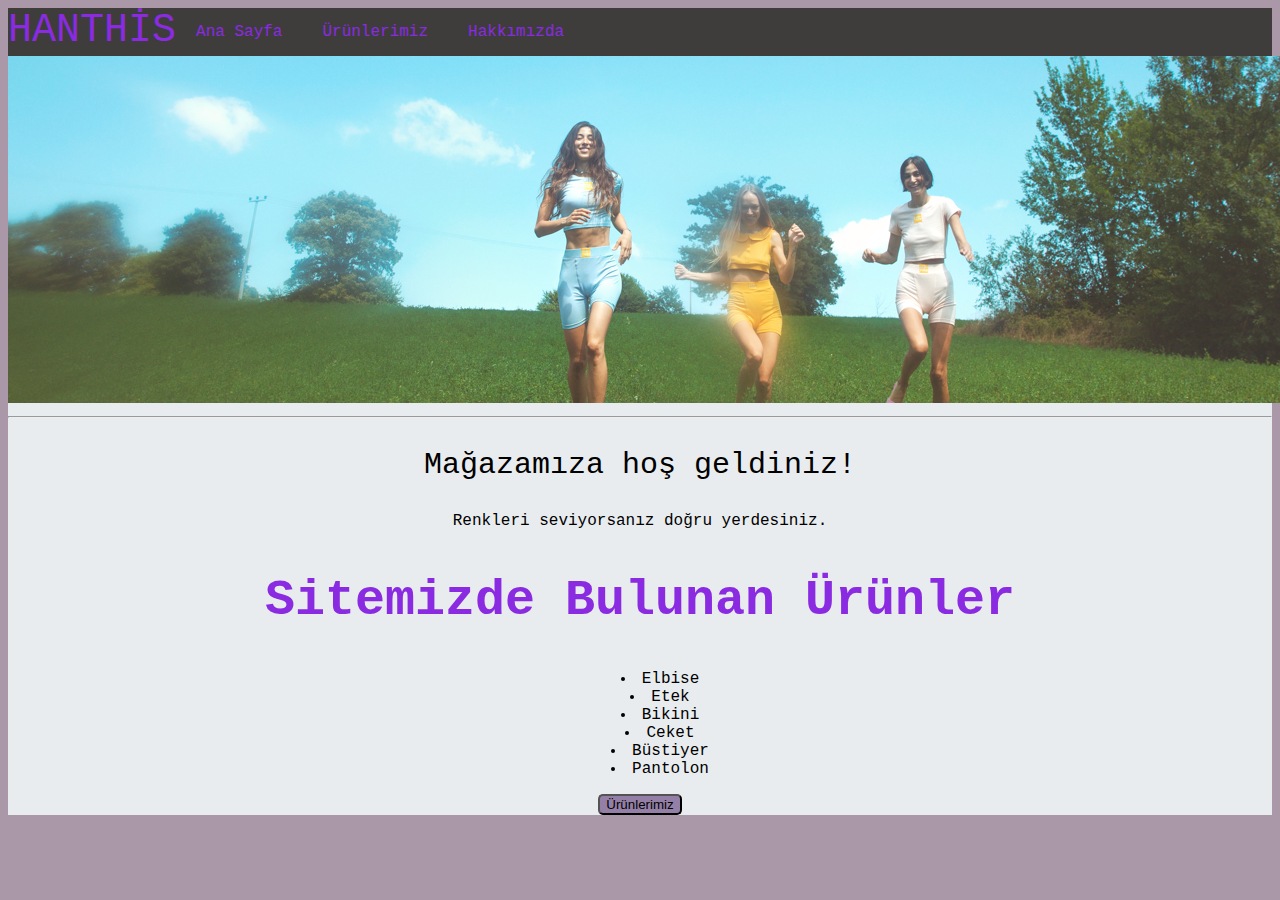
<file: index.html>
<!doctype html>
<html lang="tr">
  <head>
    <!-- Required meta tags -->
    <meta charset="utf-8">
    <meta name="viewport" content="width=device-width, initial-scale=1, shrink-to-fit=no">

    <!-- Bootstrap CSS -->
    <link rel="stylesheet" href="https://cdn.jsdelivr.net/npm/bootstrap@4.5.3/dist/css/bootstrap.min.css" integrity="sha384-TX8t27EcRE3e/ihU7zmQxVncDAy5uIKz4rEkgIXeMed4M0jlfIDPvg6uqKI2xXr2" crossorigin="anonymous">

    <title>HANTHİS</title>
    <link rel="stylesheet" href="style.css">
  </head>
  <body>
    <center>
        <header>
            <nav class="box">
                <a style="font-size: 40px; color: blueviolet;" href="index.html">
                    HANTHİS
                </a>
                <a style="margin: 15px 20px; color: blueviolet;" href="index.html">
                    Ana Sayfa
                </a>
                <a style="margin: 15px 20px; color: blueviolet;" href="products.html">
                    Ürünlerimiz
                </a>
                <a style="margin: 15px 20px; color: blueviolet;" href="about-us.html">
                    Hakkımızda
                </a>
            </nav>
        </header>
        <section>
            <article>
                <div class="jumbotron" style="background-color: #E9ECEF ;">
                <img src="ımage/hakk.jpg" alt="giriş">
                <hr>
                <p style="font-size: 30px;">Mağazamıza hoş geldiniz!</p>
                <p>Renkleri seviyorsanız doğru yerdesiniz.</p>
                <h2>Sitemizde Bulunan Ürünler</h2>
                <ul style="list-style-position: inside;">
                    <li>Elbise</li>
                    <li>Etek</li>
                    <li>Bikini</li>
                    <li>Ceket</li>
                    <li>Büstiyer</li>
                    <li>Pantolon</li>
                </ul>
                <button onclick="window.location.href='products.html';"> 
                    Ürünlerimiz
                </button>
                </div>
            </article>
        </section>
    </center>

    

    <!-- Optional JavaScript; choose one of the two! -->

    <!-- Option 1: jQuery and Bootstrap Bundle (includes Popper) -->
    <script src="https://code.jquery.com/jquery-3.5.1.slim.min.js" integrity="sha384-DfXdz2htPH0lsSSs5nCTpuj/zy4C+OGpamoFVy38MVBnE+IbbVYUew+OrCXaRkfj" crossorigin="anonymous"></script>
    <script src="https://cdn.jsdelivr.net/npm/bootstrap@4.5.3/dist/js/bootstrap.bundle.min.js" integrity="sha384-ho+j7jyWK8fNQe+A12Hb8AhRq26LrZ/JpcUGGOn+Y7RsweNrtN/tE3MoK7ZeZDyx" crossorigin="anonymous"></script>

    <!-- Option 2: jQuery, Popper.js, and Bootstrap JS
    <script src="https://code.jquery.com/jquery-3.5.1.slim.min.js" integrity="sha384-DfXdz2htPH0lsSSs5nCTpuj/zy4C+OGpamoFVy38MVBnE+IbbVYUew+OrCXaRkfj" crossorigin="anonymous"></script>
    <script src="https://cdn.jsdelivr.net/npm/popper.js@1.16.1/dist/umd/popper.min.js" integrity="sha384-9/reFTGAW83EW2RDu2S0VKaIzap3H66lZH81PoYlFhbGU+6BZp6G7niu735Sk7lN" crossorigin="anonymous"></script>
    <script src="https://cdn.jsdelivr.net/npm/bootstrap@4.5.3/dist/js/bootstrap.min.js" integrity="sha384-w1Q4orYjBQndcko6MimVbzY0tgp4pWB4lZ7lr30WKz0vr/aWKhXdBNmNb5D92v7s" crossorigin="anonymous"></script>
    -->
  </body>
</html>
</file>
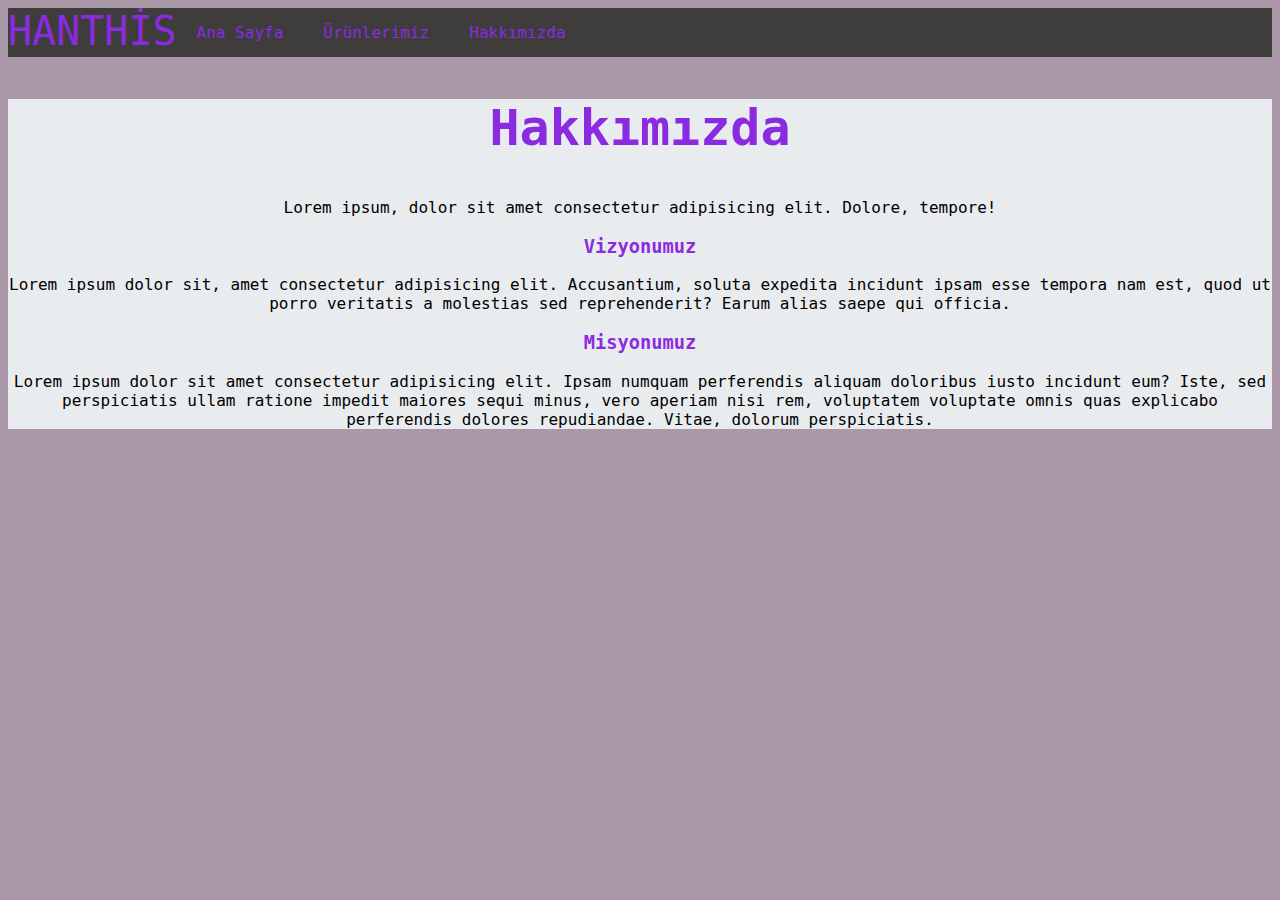
<file: about-us.html>
<!doctype html>
<html lang="tr">
  <head>
    <!-- Required meta tags -->
    <meta charset="utf-8">
    <meta name="viewport" content="width=device-width, initial-scale=1, shrink-to-fit=no">

    <!-- Bootstrap CSS -->
    <link rel="stylesheet" href="https://cdn.jsdelivr.net/npm/bootstrap@4.5.3/dist/css/bootstrap.min.css" integrity="sha384-TX8t27EcRE3e/ihU7zmQxVncDAy5uIKz4rEkgIXeMed4M0jlfIDPvg6uqKI2xXr2" crossorigin="anonymous">

    <title>HANTHİS | Hakkımızda</title>
    <link rel="stylesheet" href="style.css">
  </head>
  <body>
    <center>
        <header>
            <nav class="box">
                <a style="font-size: 40px; color: blueviolet;" href="index.html">
                    HANTHİS
                </a>
                <a style="margin: 15px 20px; color: blueviolet;" href="index.html">
                    Ana Sayfa
                </a>
                <a style="margin: 15px 20px; color: blueviolet;" href="products.html">
                    Ürünlerimiz
                </a>
                <a style="margin: 15px 20px; color: blueviolet;" href="about-us.html">
                    Hakkımızda
                </a>
            </nav>
        </header>
        <section>
            <article>
                <div class="jumbotron" style="background-color: #E9ECEF;">
                    <h2>Hakkımızda</h2>
                    <p>Lorem ipsum, dolor sit amet consectetur adipisicing elit. Dolore, tempore!</p>
                    <h3>Vizyonumuz</h3>
                    <p>Lorem ipsum dolor sit, amet consectetur adipisicing elit. Accusantium, soluta expedita incidunt ipsam esse tempora nam est, quod ut porro veritatis a molestias sed reprehenderit? Earum alias saepe qui officia.</p>
                    <h3>Misyonumuz</h3>
                    <p>Lorem ipsum dolor sit amet consectetur adipisicing elit. Ipsam numquam perferendis aliquam doloribus iusto incidunt eum? Iste, sed perspiciatis ullam ratione impedit maiores sequi minus, vero aperiam nisi rem, voluptatem voluptate omnis quas explicabo perferendis dolores repudiandae. Vitae, dolorum perspiciatis.</p>
                  </div>
            </article>
        </section>
    </center>

    

    <!-- Optional JavaScript; choose one of the two! -->

    <!-- Option 1: jQuery and Bootstrap Bundle (includes Popper) -->
    <script src="https://code.jquery.com/jquery-3.5.1.slim.min.js" integrity="sha384-DfXdz2htPH0lsSSs5nCTpuj/zy4C+OGpamoFVy38MVBnE+IbbVYUew+OrCXaRkfj" crossorigin="anonymous"></script>
    <script src="https://cdn.jsdelivr.net/npm/bootstrap@4.5.3/dist/js/bootstrap.bundle.min.js" integrity="sha384-ho+j7jyWK8fNQe+A12Hb8AhRq26LrZ/JpcUGGOn+Y7RsweNrtN/tE3MoK7ZeZDyx" crossorigin="anonymous"></script>

    <!-- Option 2: jQuery, Popper.js, and Bootstrap JS
    <script src="https://code.jquery.com/jquery-3.5.1.slim.min.js" integrity="sha384-DfXdz2htPH0lsSSs5nCTpuj/zy4C+OGpamoFVy38MVBnE+IbbVYUew+OrCXaRkfj" crossorigin="anonymous"></script>
    <script src="https://cdn.jsdelivr.net/npm/popper.js@1.16.1/dist/umd/popper.min.js" integrity="sha384-9/reFTGAW83EW2RDu2S0VKaIzap3H66lZH81PoYlFhbGU+6BZp6G7niu735Sk7lN" crossorigin="anonymous"></script>
    <script src="https://cdn.jsdelivr.net/npm/bootstrap@4.5.3/dist/js/bootstrap.min.js" integrity="sha384-w1Q4orYjBQndcko6MimVbzY0tgp4pWB4lZ7lr30WKz0vr/aWKhXdBNmNb5D92v7s" crossorigin="anonymous"></script>
    -->
  </body>
</html>
</file>
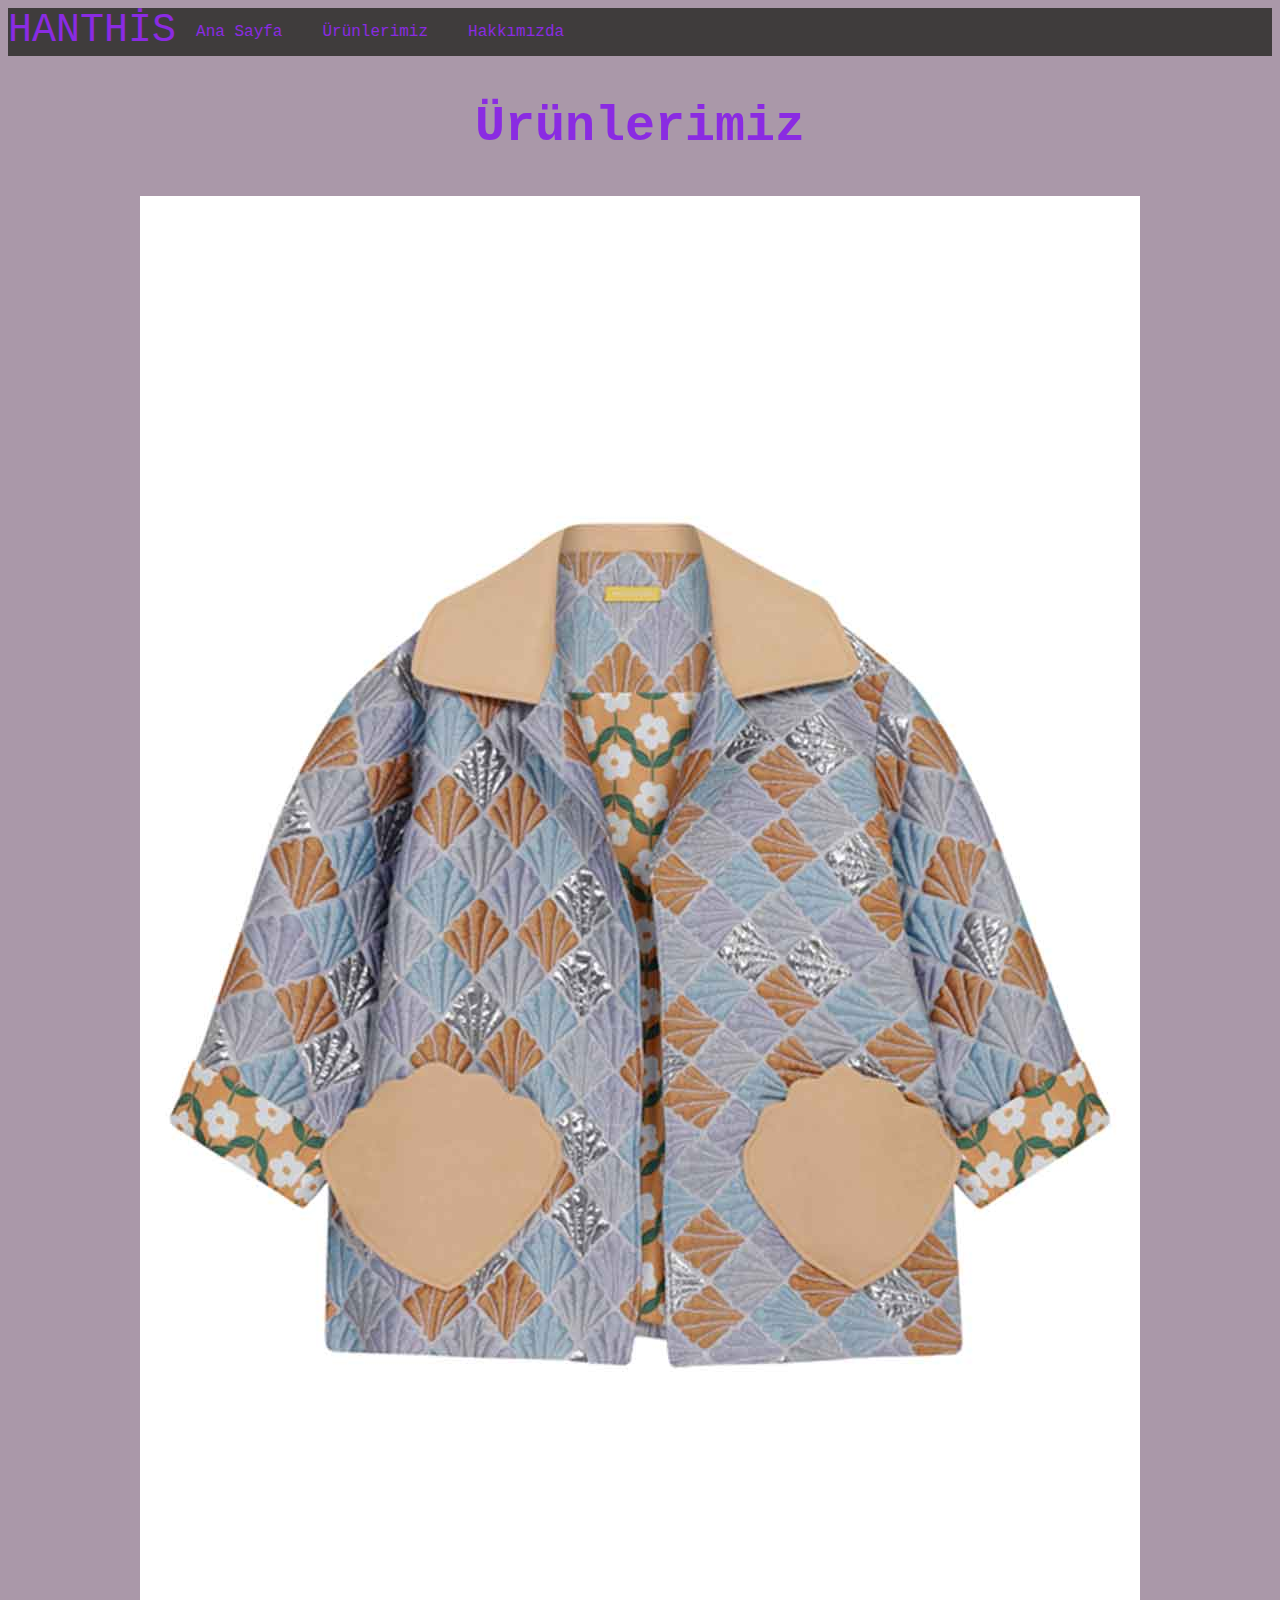
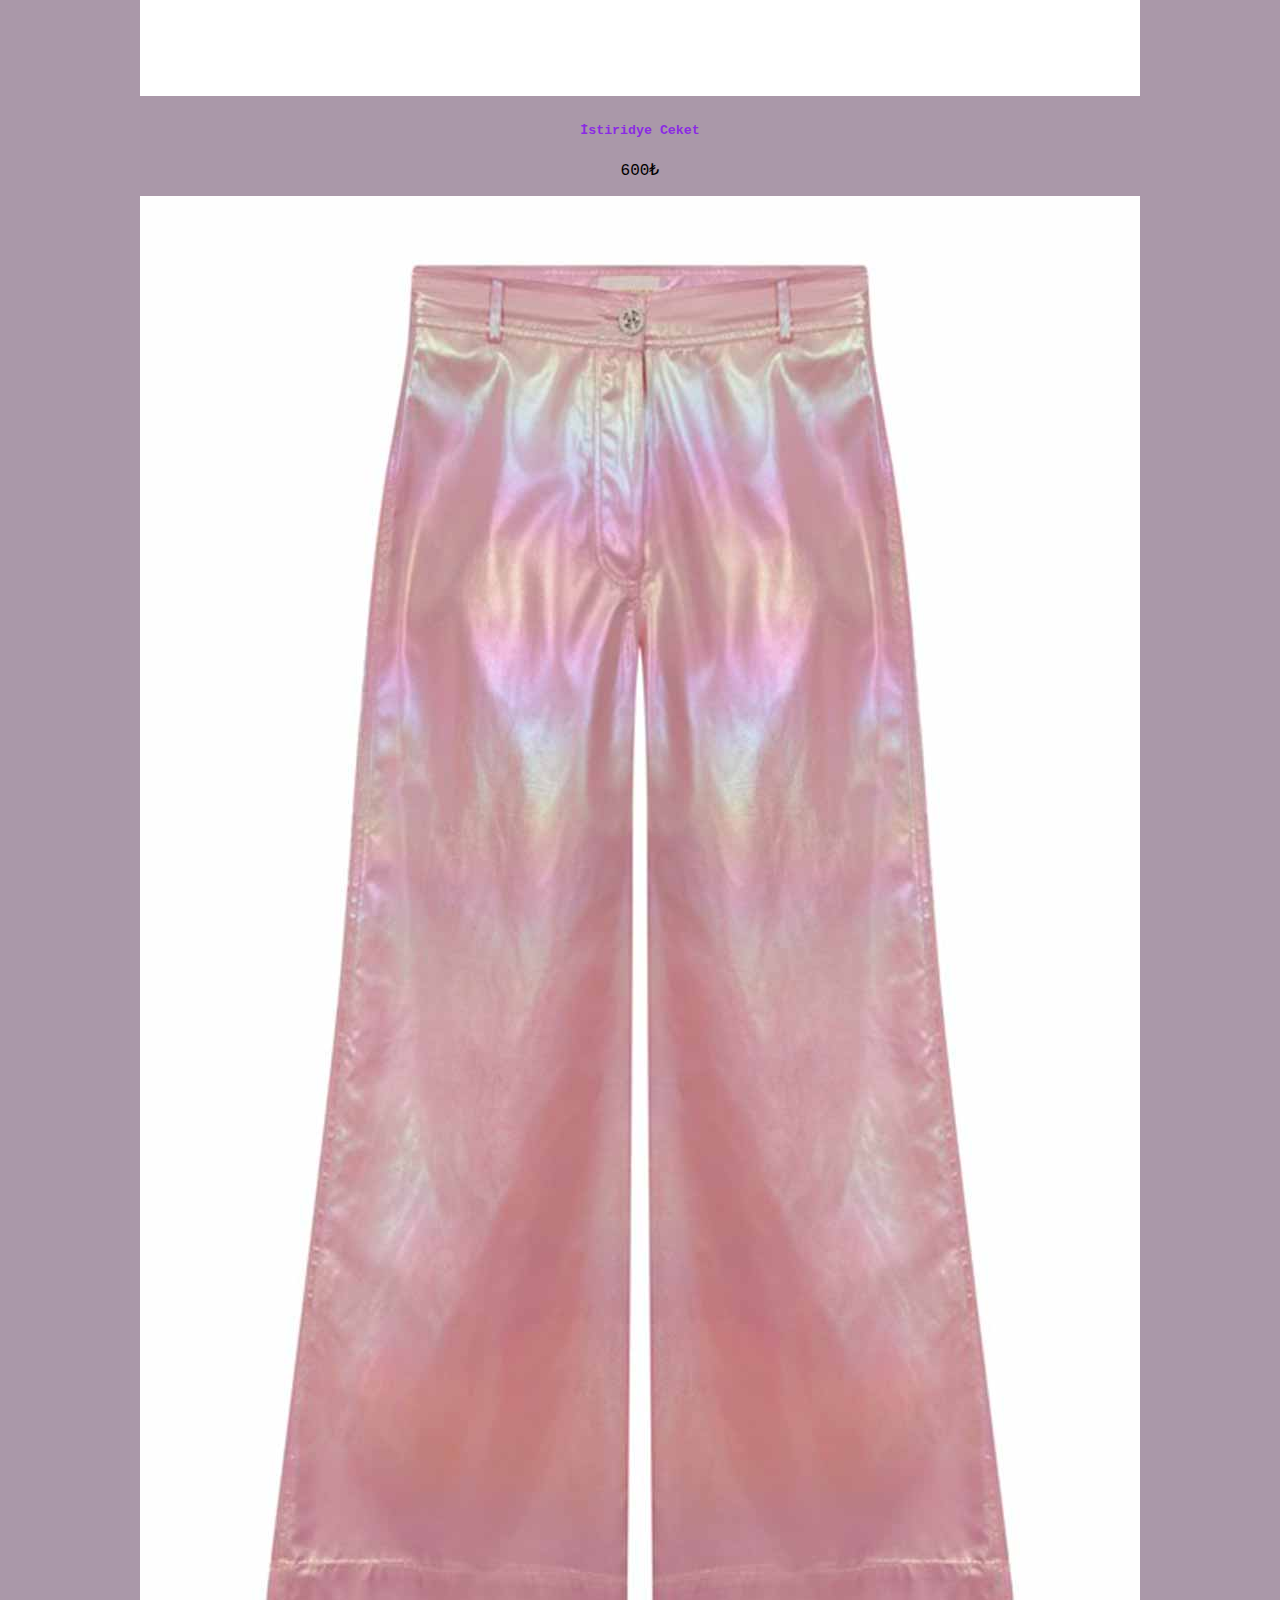
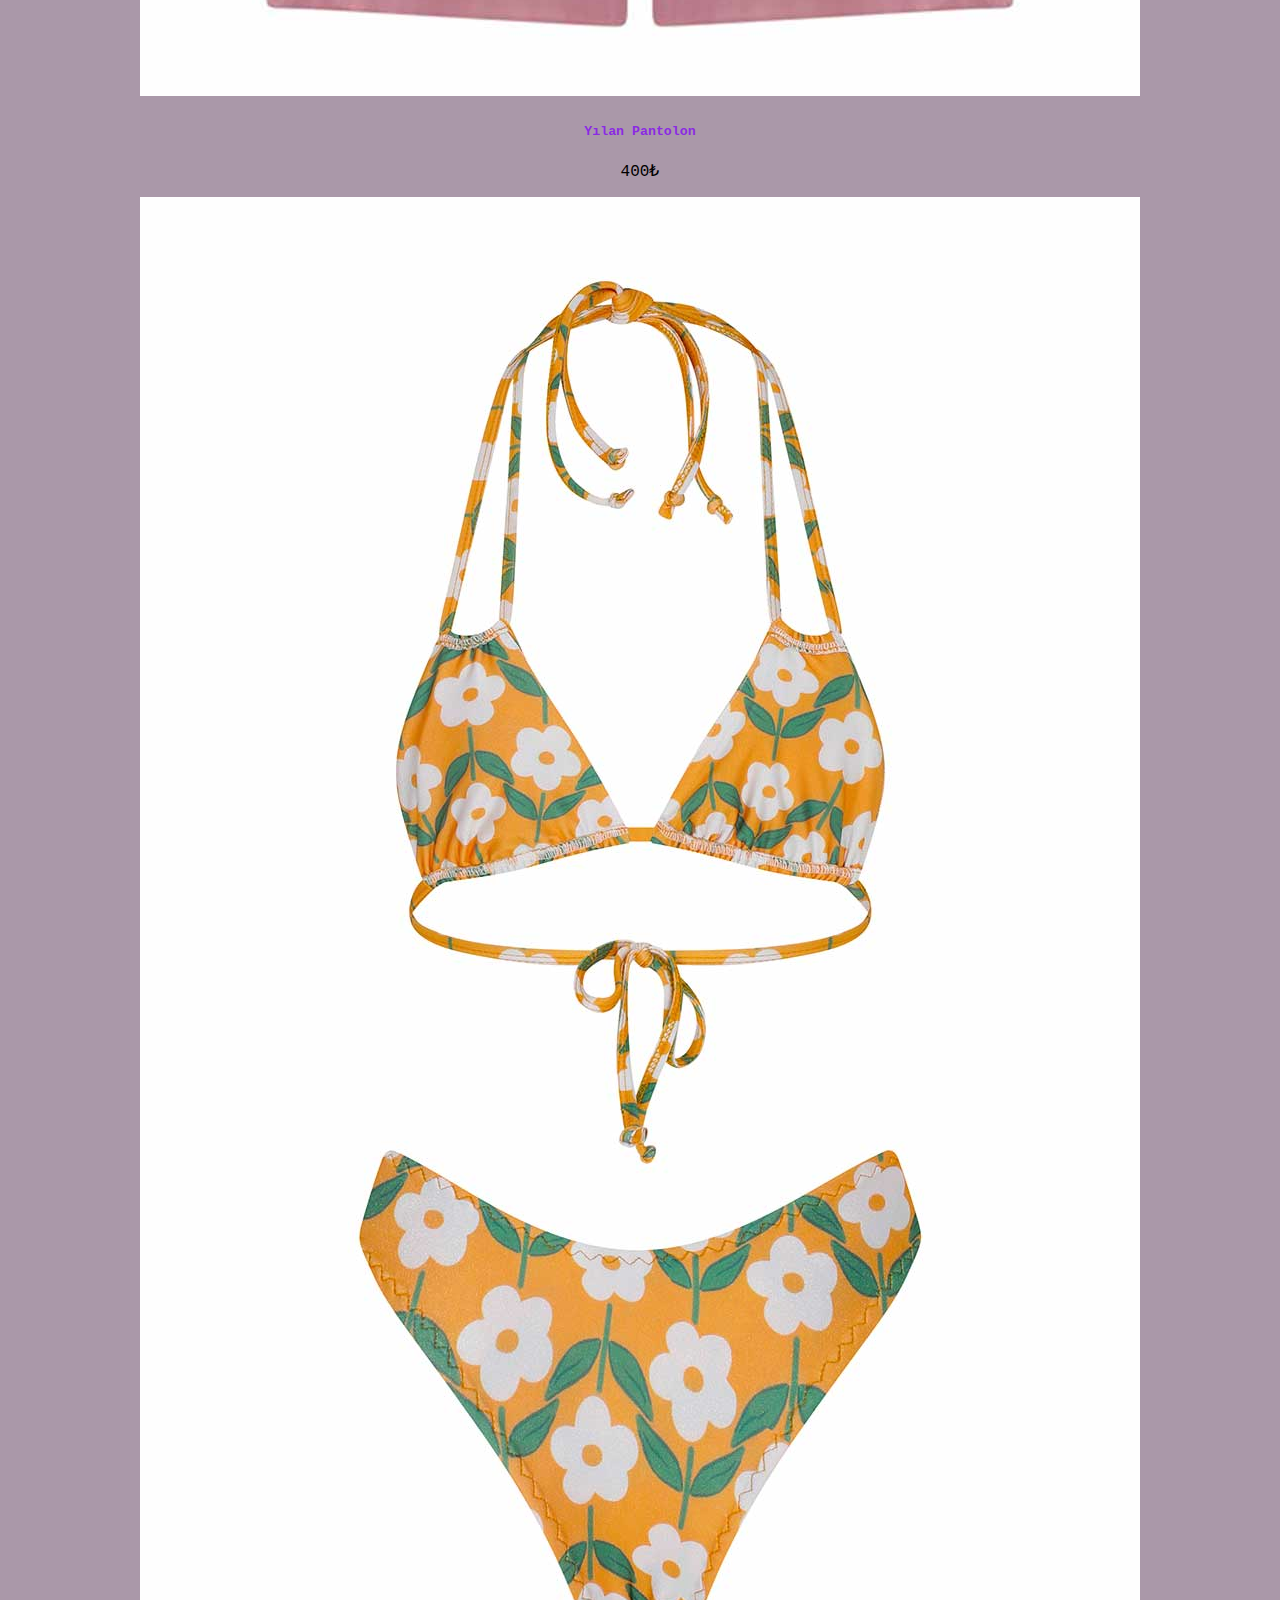
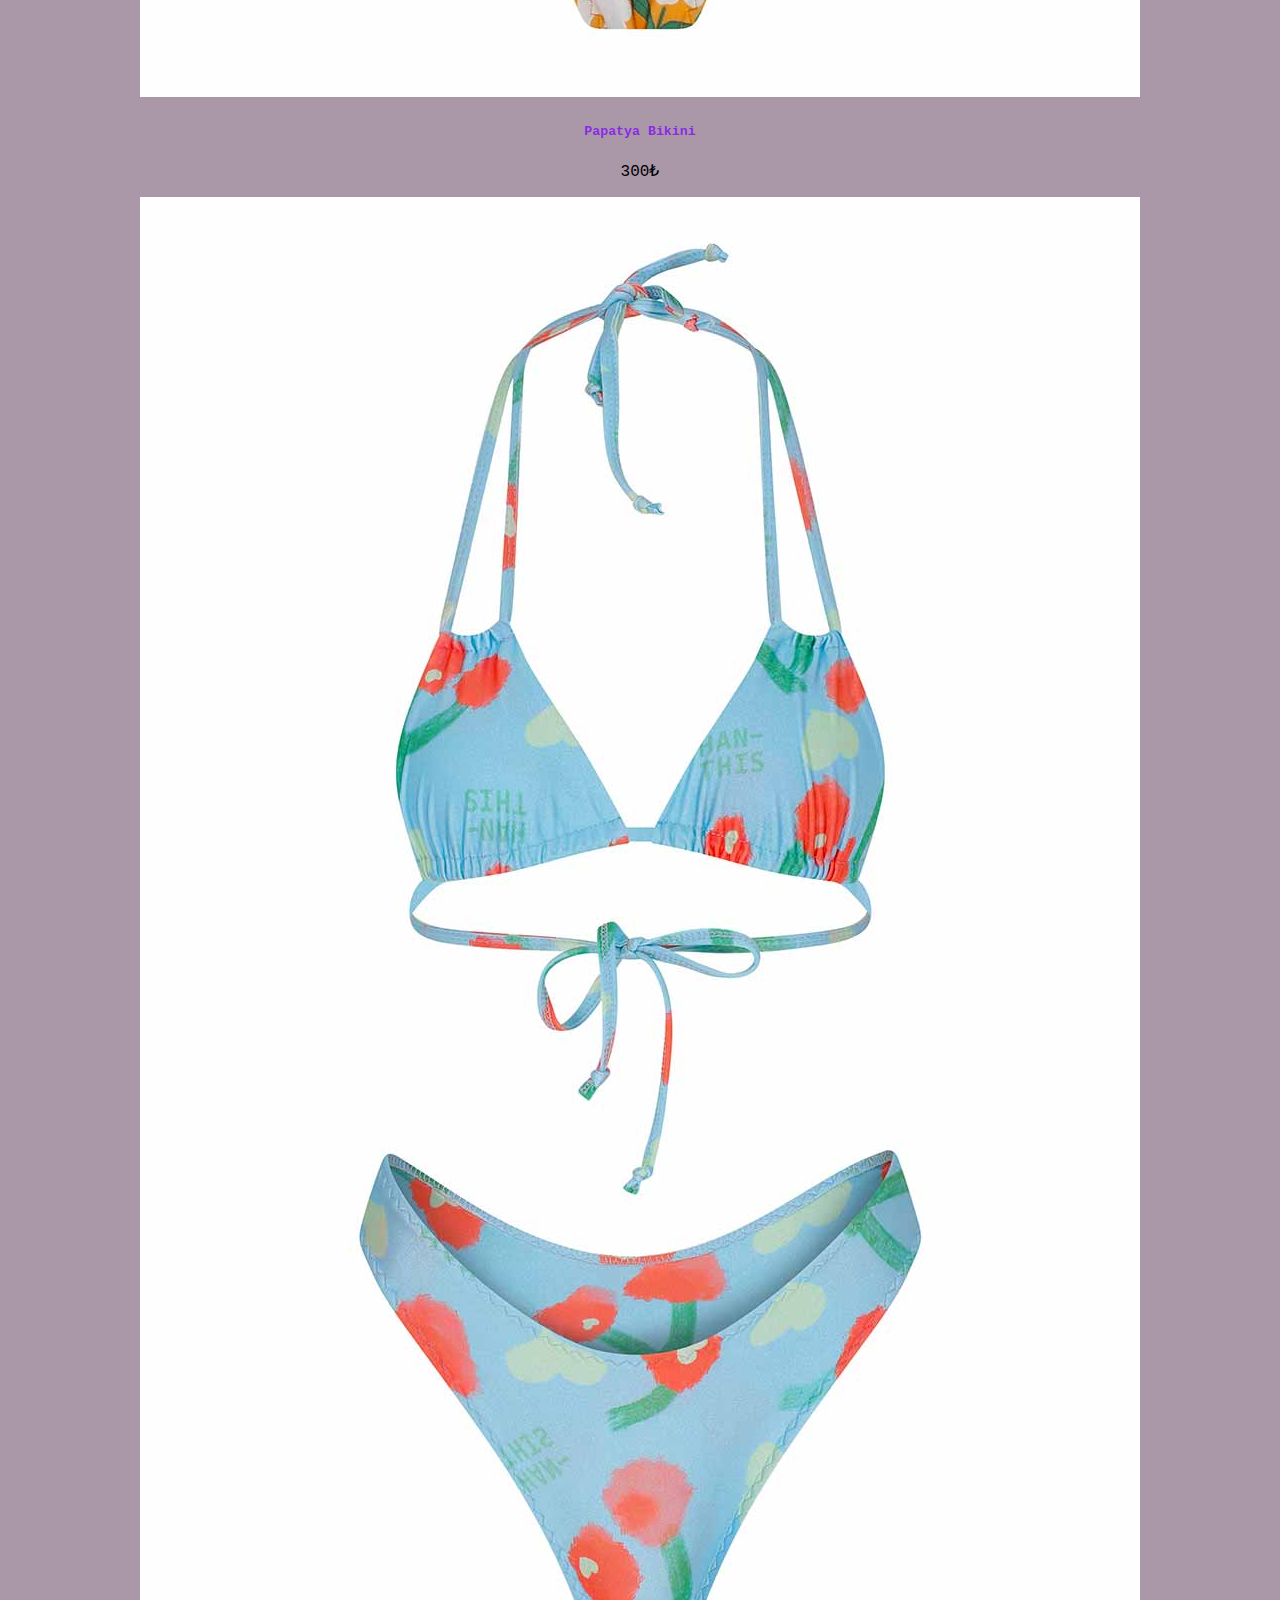
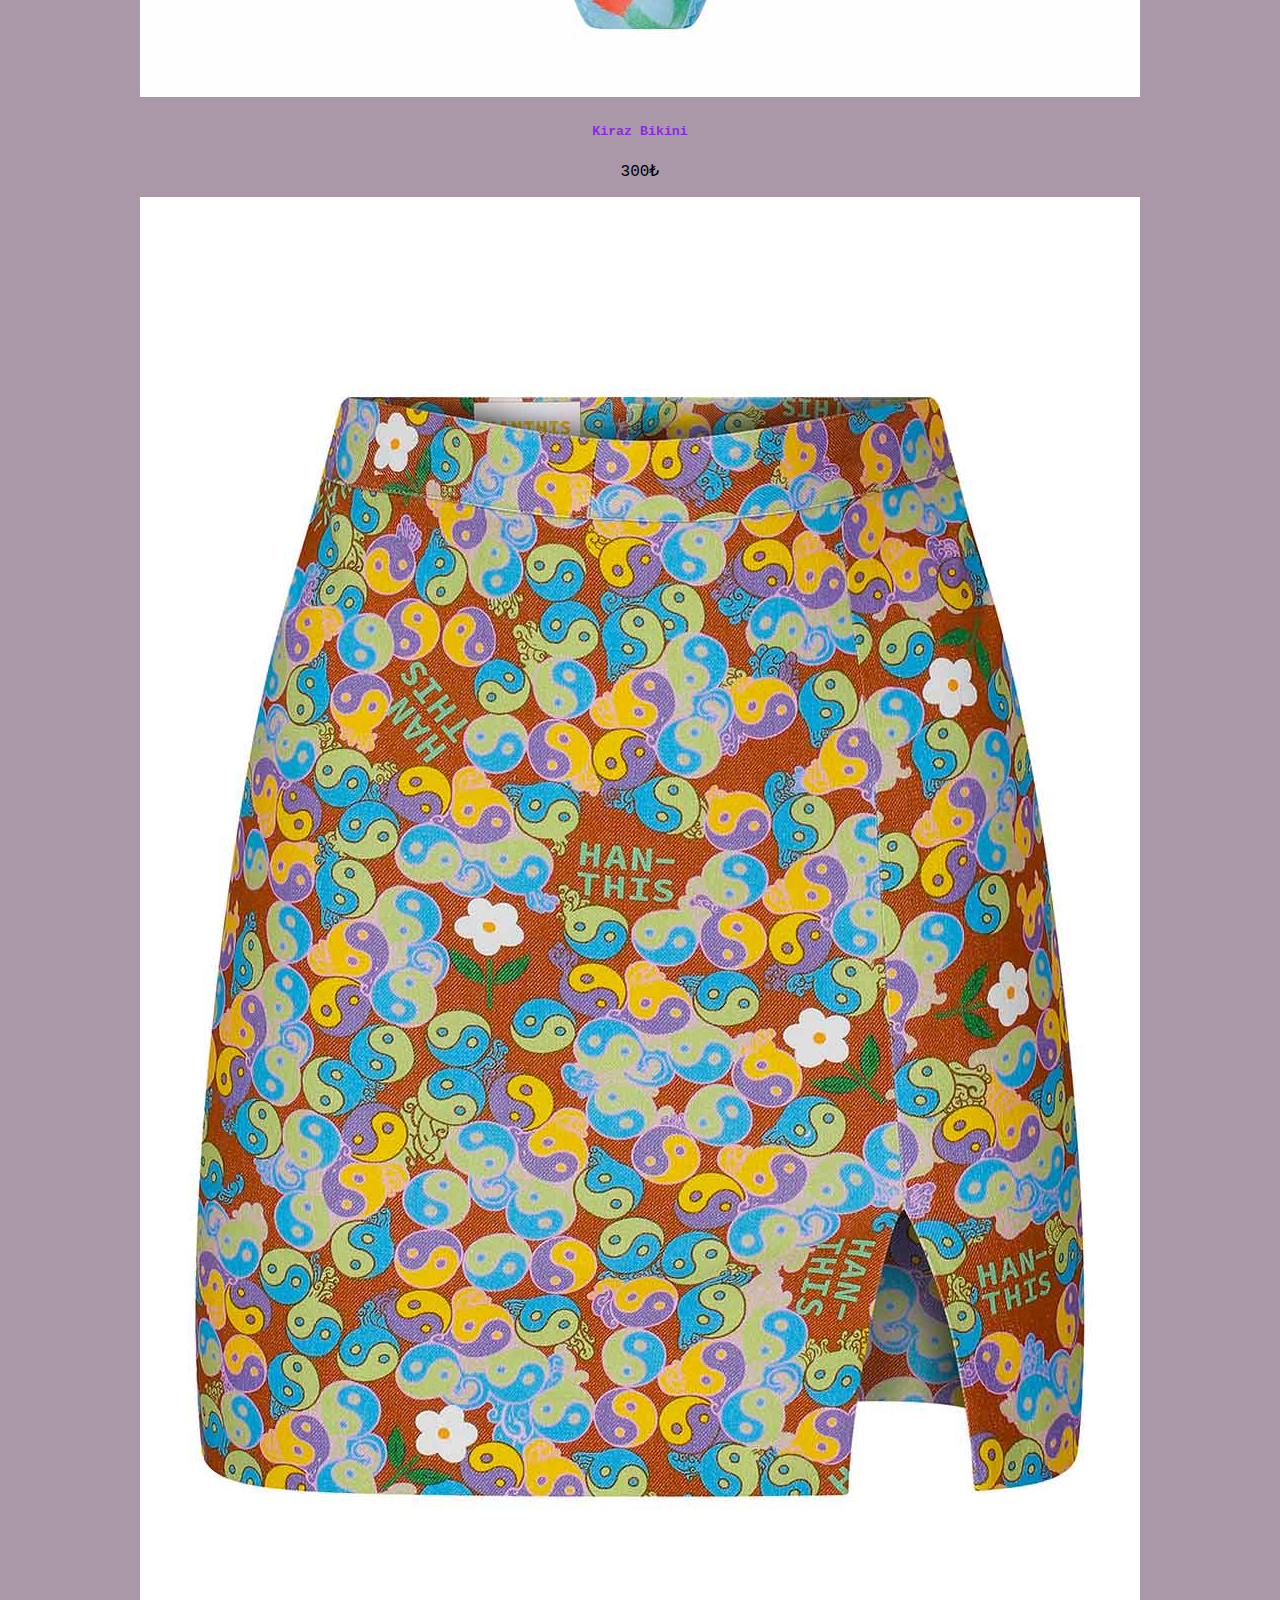
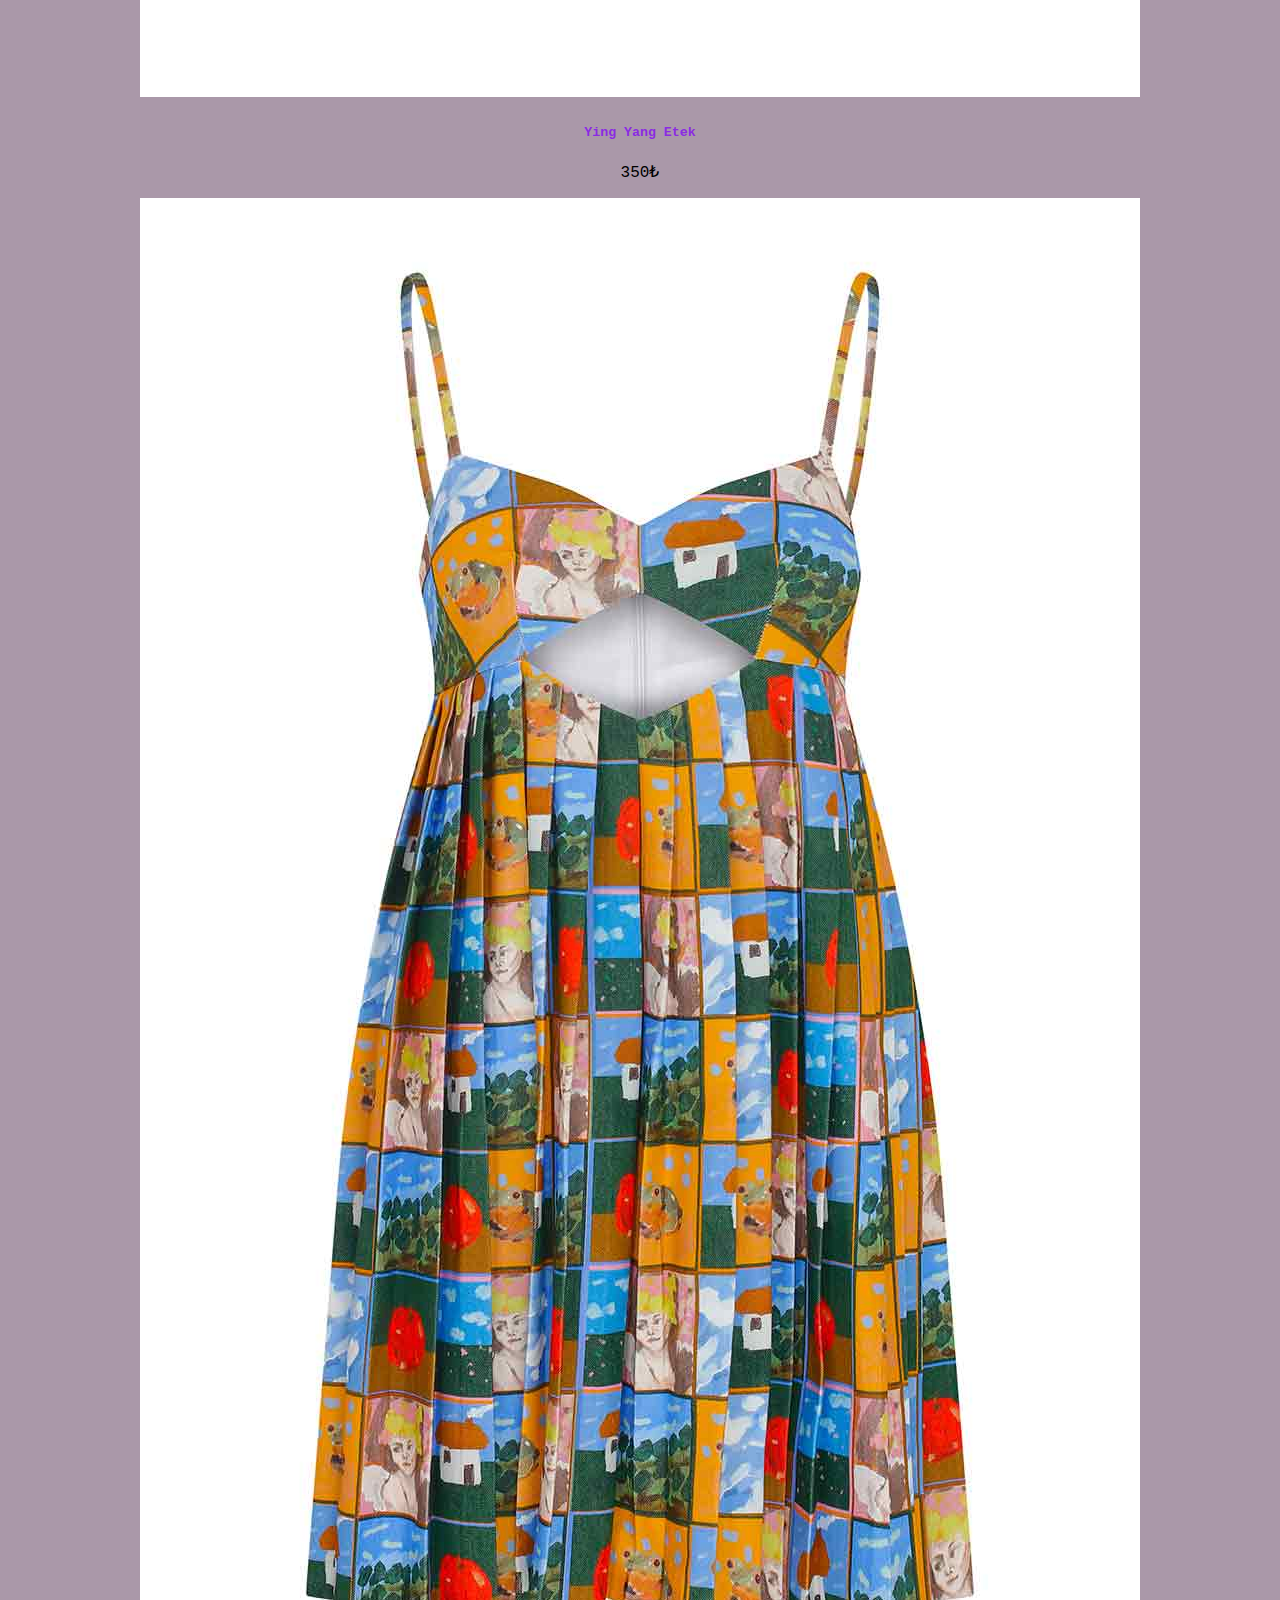
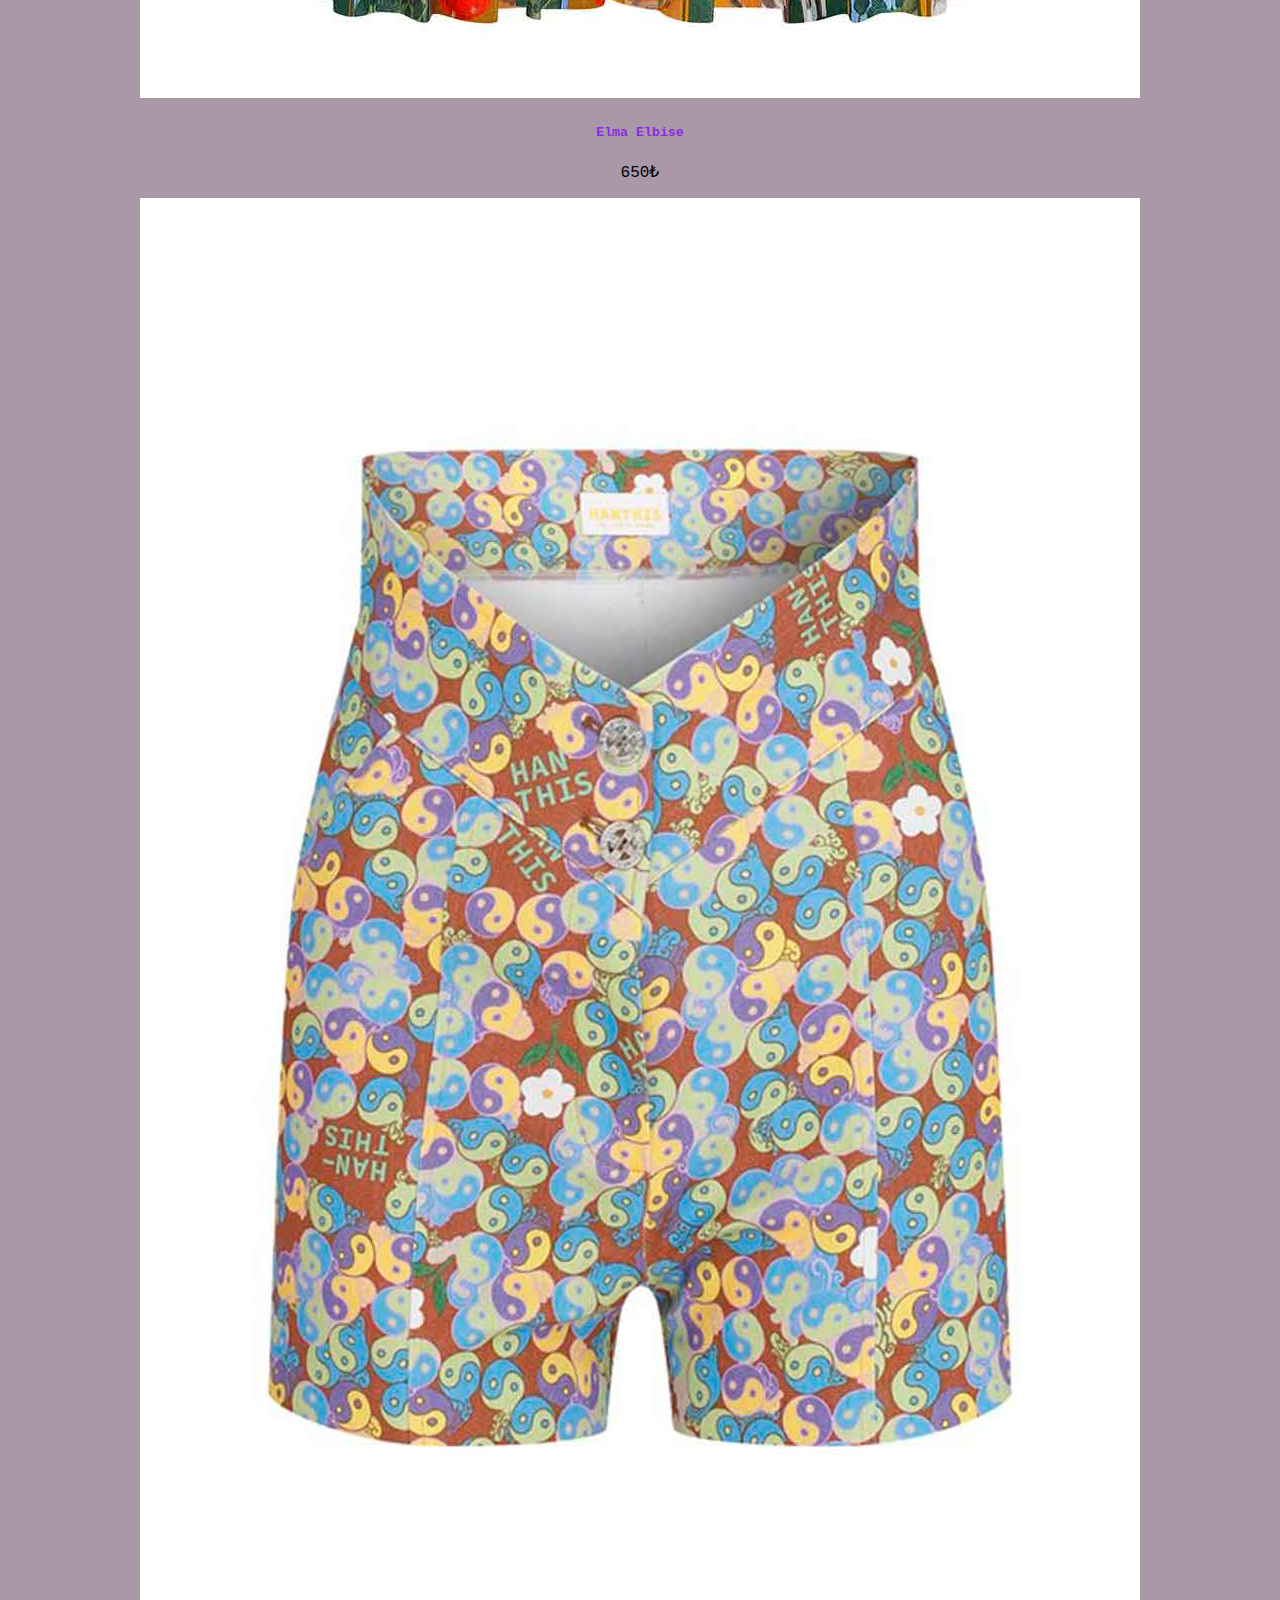
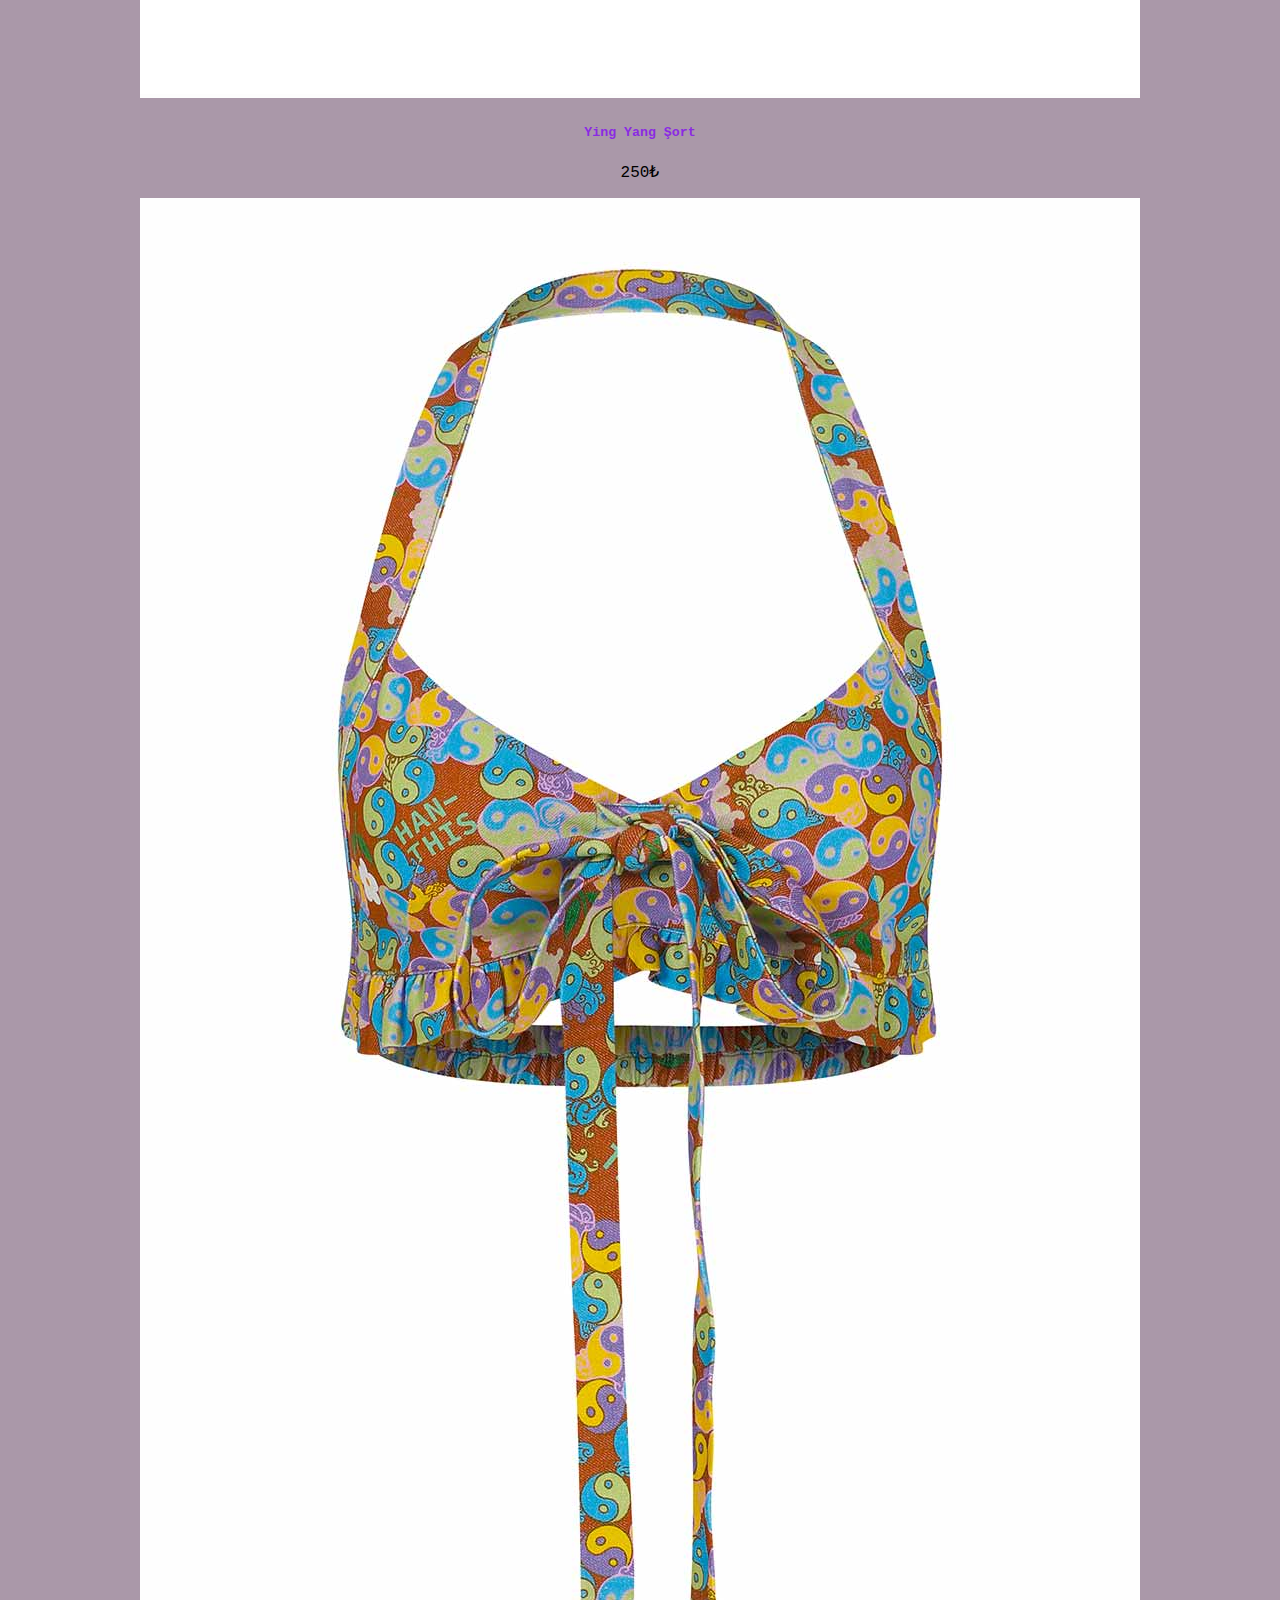
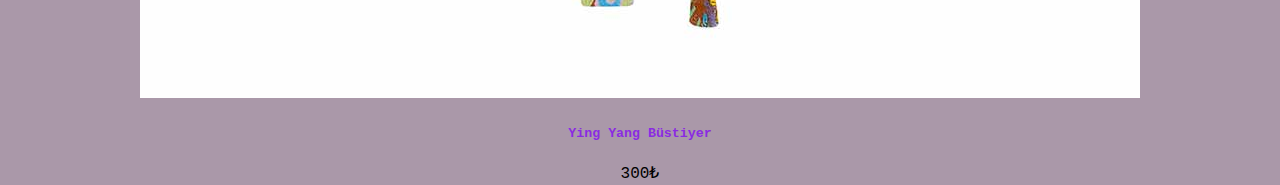
<file: products.html>
<!doctype html>
<html lang="tr">
  <head>
    <!-- Required meta tags -->
    <meta charset="utf-8">
    <meta name="viewport" content="width=device-width, initial-scale=1, shrink-to-fit=no">

    <!-- Bootstrap CSS -->
    <link rel="stylesheet" href="https://cdn.jsdelivr.net/npm/bootstrap@4.5.3/dist/css/bootstrap.min.css" integrity="sha384-TX8t27EcRE3e/ihU7zmQxVncDAy5uIKz4rEkgIXeMed4M0jlfIDPvg6uqKI2xXr2" crossorigin="anonymous">

    <title>HANTHİS | Ürünlerimiz</title>
    <link rel="stylesheet" href="style.css">
  </head>
  <body>
    <center>
        <header>
            <nav class="box">
                <a style="font-size: 40px; color: blueviolet;" href="index.html">
                    HANTHİS
                </a>
                <a style="margin: 15px 20px; color: blueviolet;" href="index.html">
                    Ana Sayfa
                </a>
                <a style="margin: 15px 20px; color: blueviolet;" href="products.html">
                    Ürünlerimiz
                </a>
                <a style="margin: 15px 20px; color: blueviolet;" href="about-us.html">
                    Hakkımızda
                </a>
            </nav>
        </header>
        <section>
        <h2>Ürünlerimiz</h2>
        <div class="row row-cols-1 row-cols-md-4">
           <div class="col mb-3">
              <div class="card">
                <img src="ımage/istiridye-ceket-0a8b6e.jpg" class="card-img-top" alt="ceket">
                <div class="card-body">
                  <h5 class="card-title">İstiridye Ceket</h5>
                  <p class="card-text">
                    600₺ 
                  </p>
                </div>
              </div>
            </div>
            <div class="col mb-3">
              <div class="card">
                <img src="ımage/yilan-pantolon-03bc.jpg" class="card-img-top" alt="pantolon">
                <div class="card-body">
                  <h5 class="card-title">Yılan Pantolon</h5>
                  <p class="card-text">
                    400₺
                  </p>
                </div>
              </div>
            </div>
            <div class="col mb-3">
              <div class="card">
                <img src="ımage/Arka_f3696b64-3949-4415-ae03-c4dbb05460a7.jpg" class="card-img-top" alt="Bikini">
                <div class="card-body">
                  <h5 class="card-title">Papatya Bikini</h5>
                  <p class="card-text">
                    300₺
                  </p>
                </div>
              </div>
            </div>
            <div class="col mb-3">
              <div class="card">
                <img src="ımage/On_4052b02c-3e45-434b-bc0f-1b9dc5d189a5.jpg" class="card-img-top" alt="...">
                <div class="card-body">
                  <h5 class="card-title">Kiraz Bikini</h5>
                  <p class="card-text">
                    300₺
                  </p>
                </div>
              </div>
            </div>
            <div class="col mb-3">
                <div class="card">
                  <img src="ımage/On_17620766-ae2a-456f-bf16-6af064a5ab5a.jpg" class="card-img-top" alt="etek">
                  <div class="card-body">
                    <h5 class="card-title">Ying Yang Etek</h5>
                    <p class="card-text">
                        350₺
                    </p>
                  </div>
                </div>
              </div>
              <div class="col mb-3">
                <div class="card">
                  <img src="ımage/On_a9dc0fcf-9b95-4925-abc0-5d1e0dd31c94.jpg" class="card-img-top" alt="elbise">
                  <div class="card-body">
                    <h5 class="card-title">Elma Elbise
                    </h5>
                    <p class="card-text">
                        650₺
                    </p>
                  </div>
                </div>
              </div>
              <div class="col mb-3">
                <div class="card">
                  <img src="ımage/yin-yang-sort-1a057c.jpg" class="card-img-top" alt="Şort">
                  <div class="card-body">
                    <h5 class="card-title">Ying Yang Şort</h5>
                    <p class="card-text">
                        250₺
                    </p>
                  </div>
                </div>
              </div>
              <div class="col mb-3">
                <div class="card">
                  <img src="ımage/On_83c7c100-06c1-475d-8317-072820b0de19.jpg" class="card-img-top" alt="...">
                  <div class="card-body">
                    <h5 class="card-title">Ying Yang Büstiyer</h5>
                    <p class="card-text">
                        300₺
                    </p>
                  </div>
                </div>
              </div>
        </div>
        </section>
        
    </center>

    

    <!-- Optional JavaScript; choose one of the two! -->

    <!-- Option 1: jQuery and Bootstrap Bundle (includes Popper) -->
    <script src="https://code.jquery.com/jquery-3.5.1.slim.min.js" integrity="sha384-DfXdz2htPH0lsSSs5nCTpuj/zy4C+OGpamoFVy38MVBnE+IbbVYUew+OrCXaRkfj" crossorigin="anonymous"></script>
    <script src="https://cdn.jsdelivr.net/npm/bootstrap@4.5.3/dist/js/bootstrap.bundle.min.js" integrity="sha384-ho+j7jyWK8fNQe+A12Hb8AhRq26LrZ/JpcUGGOn+Y7RsweNrtN/tE3MoK7ZeZDyx" crossorigin="anonymous"></script>

    <!-- Option 2: jQuery, Popper.js, and Bootstrap JS
    <script src="https://code.jquery.com/jquery-3.5.1.slim.min.js" integrity="sha384-DfXdz2htPH0lsSSs5nCTpuj/zy4C+OGpamoFVy38MVBnE+IbbVYUew+OrCXaRkfj" crossorigin="anonymous"></script>
    <script src="https://cdn.jsdelivr.net/npm/popper.js@1.16.1/dist/umd/popper.min.js" integrity="sha384-9/reFTGAW83EW2RDu2S0VKaIzap3H66lZH81PoYlFhbGU+6BZp6G7niu735Sk7lN" crossorigin="anonymous"></script>
    <script src="https://cdn.jsdelivr.net/npm/bootstrap@4.5.3/dist/js/bootstrap.min.js" integrity="sha384-w1Q4orYjBQndcko6MimVbzY0tgp4pWB4lZ7lr30WKz0vr/aWKhXdBNmNb5D92v7s" crossorigin="anonymous"></script>
    -->
  </body>
</html>
</file>
<file: style.css>
.box {
    background-color: rgb(63, 60, 60);
    display: flex;
}

.box a {
    text-decoration: none;
}

body {
    background-color: rgb(170, 152, 169);
    font-family: 'Roboto Mono', monospace;
}

h2 {
    font-size: 50px;
}

h1,h2,h3,h5 {
    color: blueviolet;
}

button {
    border-radius: 5px;
    background-color: rgb(148, 128, 167);
}
</file>
